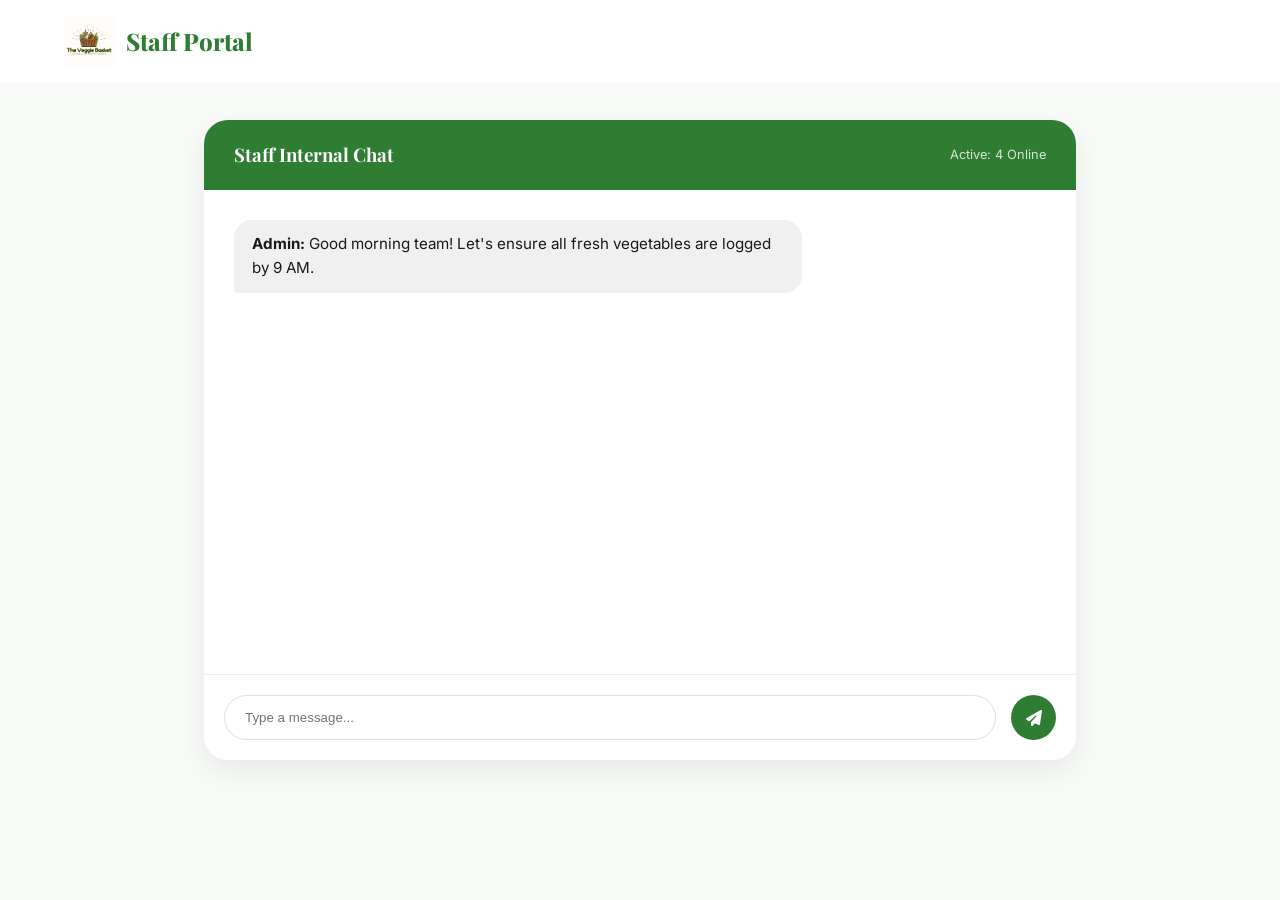
<file: staff.html>
<!DOCTYPE html>
<html lang="en">

<head>
    <meta charset="UTF-8">
    <meta name="viewport" content="width=device-width, initial-scale=1.0">
    <title>Staff Portal | The Veggie Basket</title>
    <link rel="stylesheet" href="https://cdnjs.cloudflare.com/ajax/libs/font-awesome/6.4.0/css/all.min.css">
    <link rel="stylesheet" href="index.css">
    <style>
        body {
            background: #f9fbf9;
        }

        .staff-container {
            padding: 120px 5% 50px;
            max-width: 1000px;
            margin: 0 auto;
            height: 90vh;
            display: flex;
            flex-direction: column;
        }

        .chat-box {
            flex: 1;
            background: white;
            border-radius: 24px;
            box-shadow: var(--card-shadow);
            display: flex;
            flex-direction: column;
            overflow: hidden;
        }

        .chat-header {
            padding: 20px 30px;
            background: var(--primary);
            color: white;
            display: flex;
            justify-content: space-between;
            align-items: center;
        }

        .chat-messages {
            flex: 1;
            padding: 30px;
            overflow-y: auto;
            display: flex;
            flex-direction: column;
            gap: 15px;
        }

        .message {
            max-width: 70%;
            padding: 12px 18px;
            border-radius: 18px;
            font-size: 0.95rem;
        }

        .msg-received {
            background: #f0f0f0;
            align-self: flex-start;
            border-bottom-left-radius: 4px;
        }

        .msg-sent {
            background: var(--primary);
            color: white;
            align-self: flex-end;
            border-bottom-right-radius: 4px;
        }

        .chat-input {
            padding: 20px;
            background: #fff;
            border-top: 1px solid #eee;
            display: flex;
            gap: 15px;
        }

        .chat-input input {
            flex: 1;
            padding: 12px 20px;
            border: 1px solid #ddd;
            border-radius: 50px;
            outline: none;
        }

        .send-btn {
            background: var(--primary);
            color: white;
            width: 45px;
            height: 45px;
            border-radius: 50%;
            display: flex;
            align-items: center;
            justify-content: center;
            cursor: pointer;
        }
    </style>
</head>

<body>

    <nav>
        <div class="logo-container">
            <a href="index.html" style="text-decoration: none; display: flex; align-items: center; gap: 12px;">
                <img src="logo.png" alt="Logo">
                <span>Staff Portal</span>
            </a>
        </div>
    </nav>

    <div class="staff-container">
        <div class="chat-box">
            <div class="chat-header">
                <h3>Staff Internal Chat</h3>
                <div style="font-size: 0.8rem; opacity: 0.8;">Active: 4 Online</div>
            </div>
            <div class="chat-messages" id="staff-chat-msgs">
                <div class="message msg-received">
                    <strong>Admin:</strong> Good morning team! Let's ensure all fresh vegetables are logged by 9 AM.
                </div>
                <!-- messages here -->
            </div>
            <div class="chat-input">
                <input type="text" id="staff-msg-input" placeholder="Type a message...">
                <div class="send-btn" onclick="sendStaffMsg()"><i class="fas fa-paper-plane"></i></div>
            </div>
        </div>
    </div>

    <script>
        function sendStaffMsg() {
            const input = document.getElementById('staff-msg-input');
            if (!input.value) return;

            const container = document.getElementById('staff-chat-msgs');
            const div = document.createElement('div');
            div.className = 'message msg-sent';
            div.innerHTML = `<strong>You:</strong> ${input.value}`;
            container.appendChild(div);

            input.value = '';
            container.scrollTop = container.scrollHeight;
        }
    </script>
</body>

</html>
</file>
<file: index.css>
/* Google Fonts */
@import url('https://fonts.googleapis.com/css2?family=Inter:wght@300;400;500;600;700&family=Playfair+Display:wght@700;800;900&display=swap');

:root {
  --primary: #2e7d32;
  --secondary: #f57c00;
  --accent: #ffeb3b;
  --bg-light: #f9fbf9;
  --text-dark: #1a1a1a;
  --text-muted: #555555;
  --glass-bg: rgba(255, 255, 255, 0.85);
  --glass-border: rgba(255, 255, 255, 0.3);
  --card-shadow: 0 10px 30px rgba(0, 0, 0, 0.08);
  --transition: all 0.4s cubic-bezier(0.16, 1, 0.3, 1);
}

* {
  margin: 0;
  padding: 0;
  box-sizing: border-box;
  -webkit-font-smoothing: antialiased;
}

body {
  font-family: 'Inter', sans-serif;
  background-color: var(--bg-light);
  color: var(--text-dark);
  line-height: 1.6;
  overflow-x: hidden;
}

h1, h2, h3 {
  font-family: 'Playfair Display', serif;
}

/* Animations */
@keyframes fadeInUp {
  from {
    opacity: 0;
    transform: translateY(30px);
  }
  to {
    opacity: 1;
    transform: translateY(0);
  }
}

@keyframes scaleIn {
  from {
    transform: scale(0.95);
    opacity: 0;
  }
  to {
    transform: scale(1);
    opacity: 1;
  }
}

.reveal {
  opacity: 0;
  transform: translateY(30px);
  transition: var(--transition);
}

.reveal.active {
  opacity: 1;
  transform: translateY(0);
}

/* Navbar */
nav {
  position: fixed;
  top: 0;
  width: 100%;
  padding: 1rem 5%;
  display: flex;
  justify-content: space-between;
  align-items: center;
  z-index: 1000;
  background: var(--glass-bg);
  backdrop-filter: blur(15px);
  border-bottom: 1px solid var(--glass-border);
}

.logo-container {
  display: flex;
  align-items: center;
  gap: 12px;
}

.logo-container img {
  height: 50px;
  width: auto;
}

.logo-container span {
  font-family: 'Playfair Display', serif;
  font-size: 1.5rem;
  font-weight: 800;
  color: var(--primary);
}

.nav-links {
  display: flex;
  gap: 2.5rem;
  list-style: none;
}

.nav-links a {
  text-decoration: none;
  color: var(--text-dark);
  font-weight: 500;
  font-size: 0.95rem;
  transition: var(--transition);
  position: relative;
}

.nav-links a::after {
  content: '';
  position: absolute;
  bottom: -5px;
  left: 0;
  width: 0;
  height: 2px;
  background: var(--primary);
  transition: var(--transition);
}

.nav-links a:hover::after {
  width: 100%;
}

.nav-links a:hover {
  color: var(--primary);
}

.cta-button {
  background: var(--primary);
  color: white;
  padding: 0.8rem 1.8rem;
  border-radius: 50px;
  text-decoration: none;
  font-weight: 600;
  transition: var(--transition);
  box-shadow: 0 4px 15px rgba(46, 125, 50, 0.2);
}

.cta-button:hover {
  transform: translateY(-3px);
  box-shadow: 0 8px 25px rgba(46, 125, 50, 0.4);
  background: #236326;
}

/* Hero Section */
.hero {
  height: 100vh;
  display: flex;
  align-items: center;
  justify-content: center;
  text-align: center;
  background: linear-gradient(rgba(0,0,0,0.4), rgba(0,0,0,0.4)), url('hero-bg.png');
  background-size: cover;
  background-position: center;
  color: white;
  padding: 0 5%;
}

.hero-content {
  max-width: 900px;
  animation: fadeInUp 1.2s ease-out;
}

.hero h1 {
  font-size: clamp(3rem, 8vw, 5.5rem);
  margin-bottom: 1.5rem;
  line-height: 1.1;
  text-shadow: 0 4px 20px rgba(0,0,0,0.3);
}

.hero p {
  font-size: 1.3rem;
  margin-bottom: 2.5rem;
  font-weight: 400;
  opacity: 0.95;
}

/* Categories Section */
.categories {
  padding: 100px 5%;
  background-color: white;
}

.section-head {
  text-align: center;
  margin-bottom: 50px;
}

.section-head h2 {
  font-size: 3rem;
  color: var(--primary);
  margin-bottom: 10px;
}

.section-head p {
  color: var(--text-muted);
}

.category-grid {
  display: grid;
  grid-template-columns: repeat(auto-fit, minmax(300px, 1fr));
  gap: 30px;
}

.category-card {
  position: relative;
  height: 400px;
  border-radius: 24px;
  overflow: hidden;
  cursor: pointer;
  box-shadow: var(--card-shadow);
  transition: var(--transition);
}

.category-card:hover {
  transform: translateY(-10px);
}

.category-card img {
  width: 100%;
  height: 100%;
  object-fit: cover;
  transition: transform 1s ease;
}

.category-card:hover img {
  transform: scale(1.1);
}

.category-overlay {
  position: absolute;
  bottom: 0;
  left: 0;
  width: 100%;
  padding: 30px;
  background: linear-gradient(transparent, rgba(0,0,0,0.8));
  color: white;
}

.category-overlay h3 {
  font-size: 2rem;
  margin-bottom: 5px;
}

/* Reviews Section */
.reviews {
  padding: 100px 5%;
  background: var(--bg-light);
}

.review-slider {
  display: flex;
  overflow-x: auto;
  gap: 30px;
  padding: 20px 0;
  scrollbar-width: none;
}

.review-slider::-webkit-scrollbar {
  display: none;
}

.review-card {
  min-width: 350px;
  background: white;
  padding: 40px;
  border-radius: 24px;
  box-shadow: var(--card-shadow);
  border: 1px solid rgba(0,0,0,0.03);
}

.rating {
  color: var(--accent);
  margin-bottom: 15px;
  font-size: 1.2rem;
}

.review-text {
  font-style: italic;
  color: var(--text-muted);
  margin-bottom: 20px;
}

.reviewer {
  display: flex;
  align-items: center;
  gap: 15px;
}

.reviewer-img {
  width: 50px;
  height: 50px;
  border-radius: 50%;
  background: #eee;
}

/* WhatsApp Floating Button */
.wa-float {
  position: fixed;
  bottom: 30px;
  right: 30px;
  background: #25d366;
  width: 70px;
  height: 70px;
  border-radius: 50%;
  display: flex;
  align-items: center;
  justify-content: center;
  color: white;
  font-size: 2.5rem;
  box-shadow: 0 10px 30px rgba(37, 211, 102, 0.4);
  transition: var(--transition);
  z-index: 1001;
  text-decoration: none;
}

.wa-float:hover {
  transform: scale(1.1) rotate(10deg);
}

/* Footer */
footer {
  background: #111;
  color: white;
  padding: 80px 5% 30px;
}

.footer-content {
  display: grid;
  grid-template-columns: repeat(auto-fit, minmax(200px, 1fr));
  gap: 50px;
  margin-bottom: 60px;
}

.footer-section h4 {
  font-size: 1.2rem;
  margin-bottom: 25px;
  color: var(--primary);
}

.footer-section ul {
  list-style: none;
}

.footer-section li {
  margin-bottom: 12px;
}

.footer-section a {
  color: #888;
  text-decoration: none;
  transition: var(--transition);
}

.footer-section a:hover {
  color: white;
}

.footer-bottom {
  border-top: 1px solid #333;
  padding-top: 30px;
  text-align: center;
  color: #666;
  font-size: 0.9rem;
}

/* Responsive */
@media (max-width: 768px) {
  nav {
    padding: 1rem 5%;
  }
  .nav-links {
    display: none;
  }
  .hero h1 {
    font-size: 3.5rem;
  }
}
</file>
